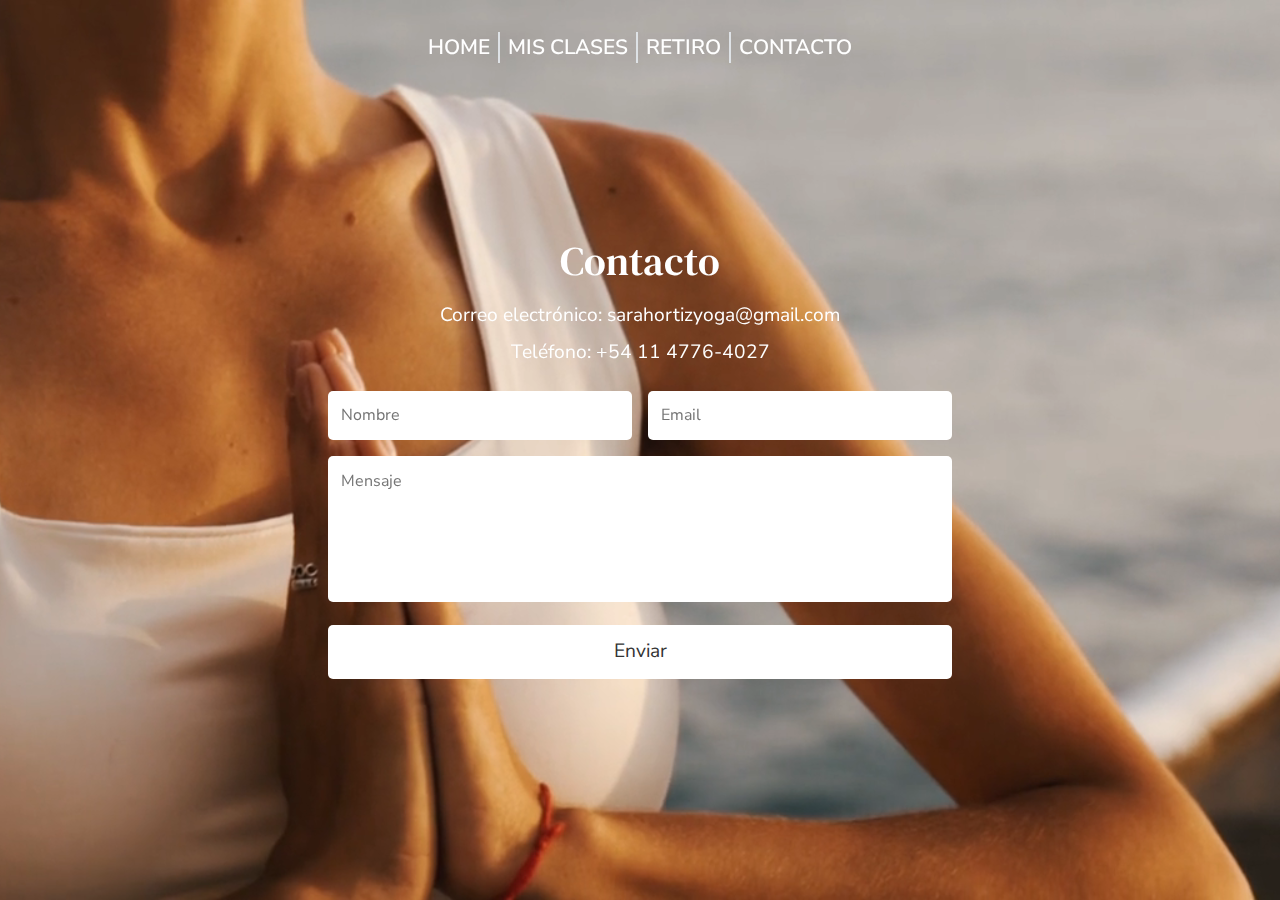
<file: paginas/contacto.html>
<!DOCTYPE html>
<html lang="es">

<head>
    <meta charset="UTF-8">
    <meta name="viewport" content="width=device-width, initial-scale=1.0">
    <title>Sarah Ortiz</title>
    <link rel="shortcut icon" href="../img/icono.png" type="image/x-icon">
    <link href="https://fonts.googleapis.com/css2?family=Nunito+Sans:ital,opsz,wght@0,6..12,200..1000;1,6..12,200..1000&display=swap" rel="stylesheet">
    <link href="https://fonts.googleapis.com/css2?family=DM+Serif+Text:ital@0;1&display=swap" rel="stylesheet">
    <link href="https://cdn.jsdelivr.net/npm/bootstrap@5.3.3/dist/css/bootstrap.min.css" rel="stylesheet"
        integrity="sha384-QWTKZyjpPEjISv5WaRU9OFeRpok6YctnYmDr5pNlyT2bRjXh0JMhjY6hW+ALEwIH" crossorigin="anonymous">
    <link rel="stylesheet" href="../estilos/contacto.css">
</head>

<body>
    <header>
        <video class="background-video" src="../img/video-portada.mp4" autoplay loop muted></video>
        <nav class="navbar navbar-expand-lg navbar-dark">
            <div class="container-fluid">
                <button class="navbar-toggler" type="button" data-bs-toggle="collapse"
                    data-bs-target="#navbarNavDropdown" aria-controls="navbarNavDropdown" aria-expanded="false"
                    aria-label="Toggle navigation">
                    <span class="navbar-toggler-icon"></span>
                </button>
                <div class="collapse navbar-collapse justify-content-center" id="navbarNavDropdown">
                    <ul class="navbar-nav mx-auto mt-4">
                        <li class="nav-item border-end border-2">
                          <a class="nav-link text-white py-0 fw-semibold"href="../">HOME</a>
                        </li>
                        <li class="nav-item border-end border-2">
                          <a class="nav-link text-white py-0 fw-semibold" href="../index.html#classes">MIS CLASES</a>
                        </li>
                        <li class="nav-item border-end border-2">
                          <a class="nav-link text-white py-0 fw-semibold" href="retiro.html">RETIRO</a>
                        </li>
                        <li class="nav-item">
                          <a class="nav-link text-white py-0 fw-semibold" href="contacto.html">CONTACTO</a>
                        </li>
                      </ul>
                </div>
            </div>
        </nav>
        <div class="overlay">
            <div class="content">
                <h1 class="title">Contacto</h1>
                <p class="info">Correo electrónico: sarahortizyoga@gmail.com</p>
                <p class="info">Teléfono: +54 11 4776-4027</p>
                <form class="contact-form">
                    <div class="form-group">
                        <input type="text" placeholder="Nombre">
                        <input type="email" placeholder="Email">
                    </div>
                    <textarea placeholder="Mensaje" rows="5"></textarea>
                    <button type="button" class="btn btn-light" id="boton" data-bs-toggle="modal" data-bs-target="#successModal">
                        Enviar
                    </button>
                </form>
            </div>
        </div>
    </header>
    <div class="modal fade" id="successModal" tabindex="-1" aria-labelledby="successModalLabel">
        <div class="modal-dialog">
            <div class="modal-content border-success">
                <div class="modal-header bg-success text-white">
                    <h5 class="modal-title" id="successModalLabel">¡Éxito!</h5>
                    <button type="button" class="btn-close text-white" data-bs-dismiss="modal"
                        aria-label="Cerrar"></button>
                </div>
                <div class="modal-body" style="color: black;">
                    <p>El mensaje se envió con éxito.</p>
                </div>
            </div>
        </div>
    </div>
    <script src="https://cdn.jsdelivr.net/npm/@popperjs/core@2.11.8/dist/umd/popper.min.js"
        integrity="sha384-I7E8VVD/ismYTF4hNIPjVp/Zjvgyol6VFvRkX/vR+Vc4jQkC+hVqc2pM8ODewa9r"
        crossorigin="anonymous"></script>
    <script src="https://cdn.jsdelivr.net/npm/bootstrap@5.3.3/dist/js/bootstrap.min.js"
        integrity="sha384-0pUGZvbkm6XF6gxjEnlmuGrJXVbNuzT9qBBavbLwCsOGabYfZo0T0to5eqruptLy"
        crossorigin="anonymous"></script>
</body>

</html>
</file>
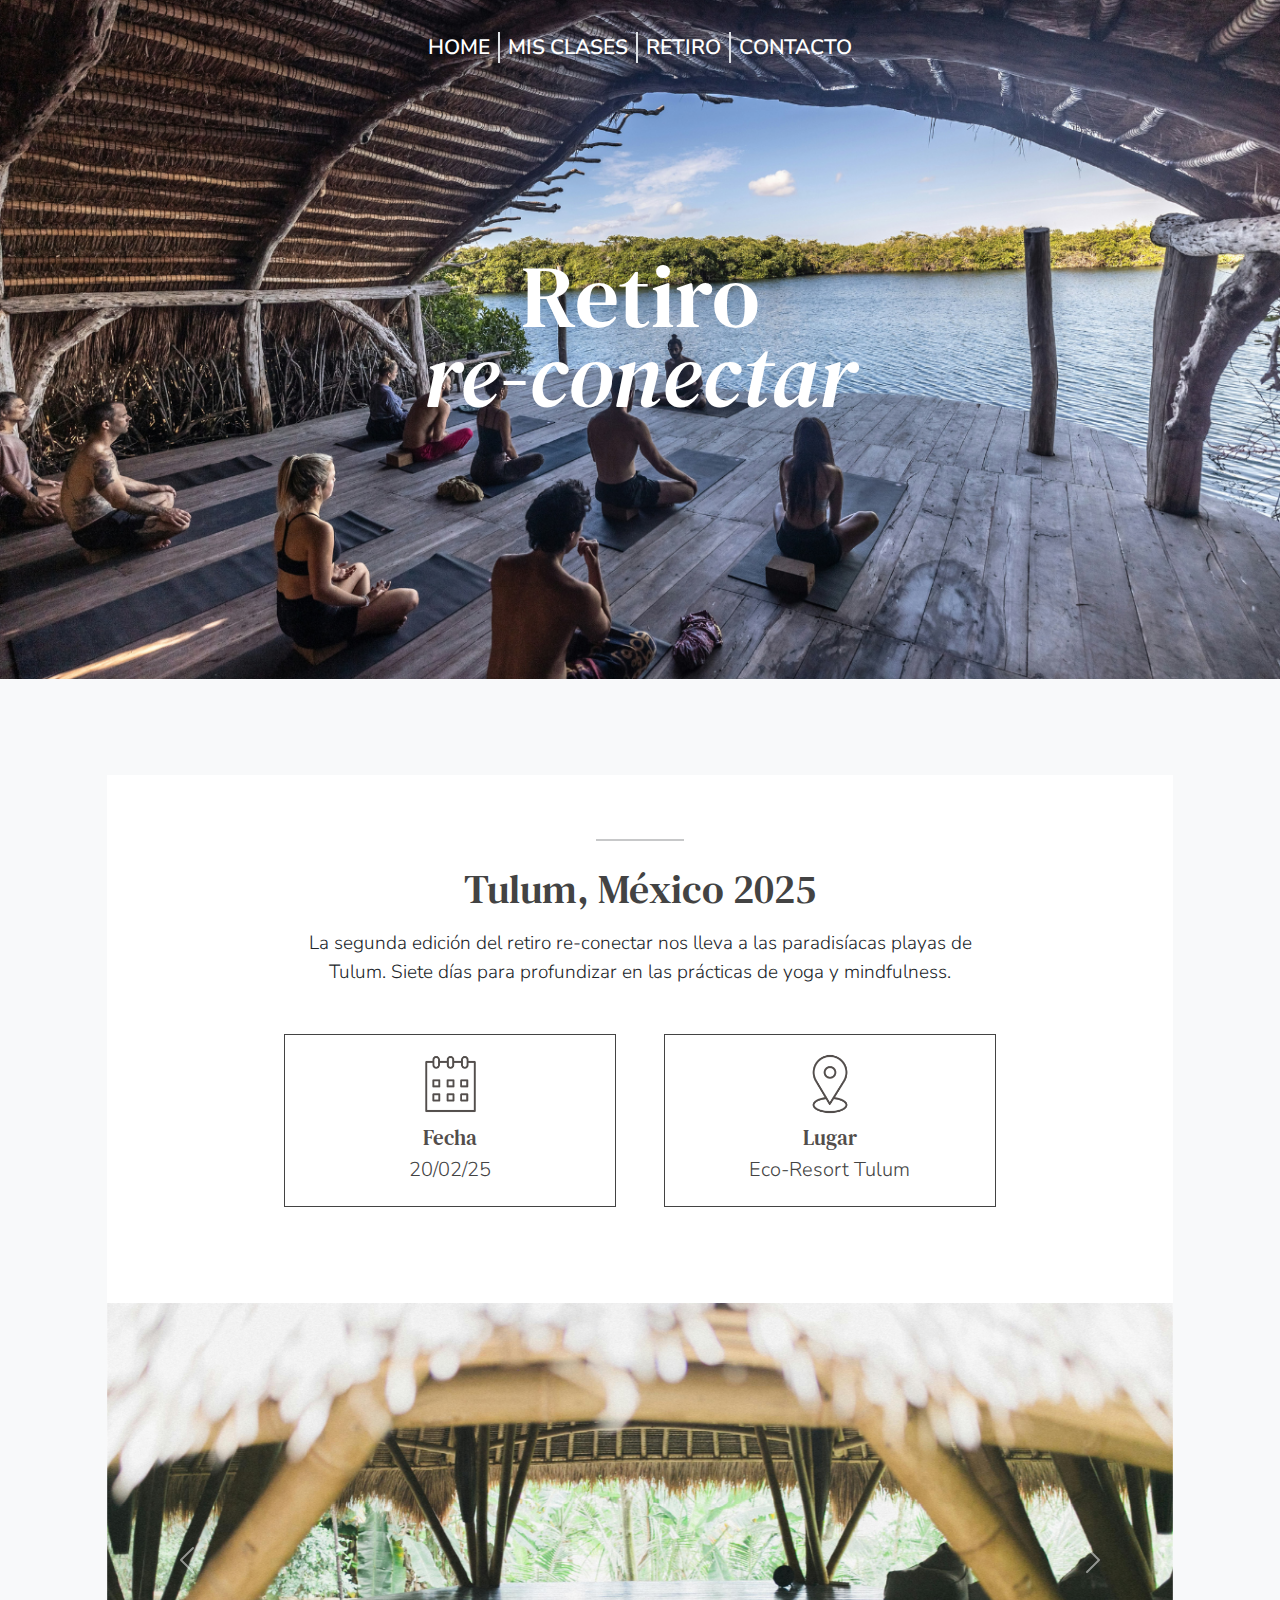
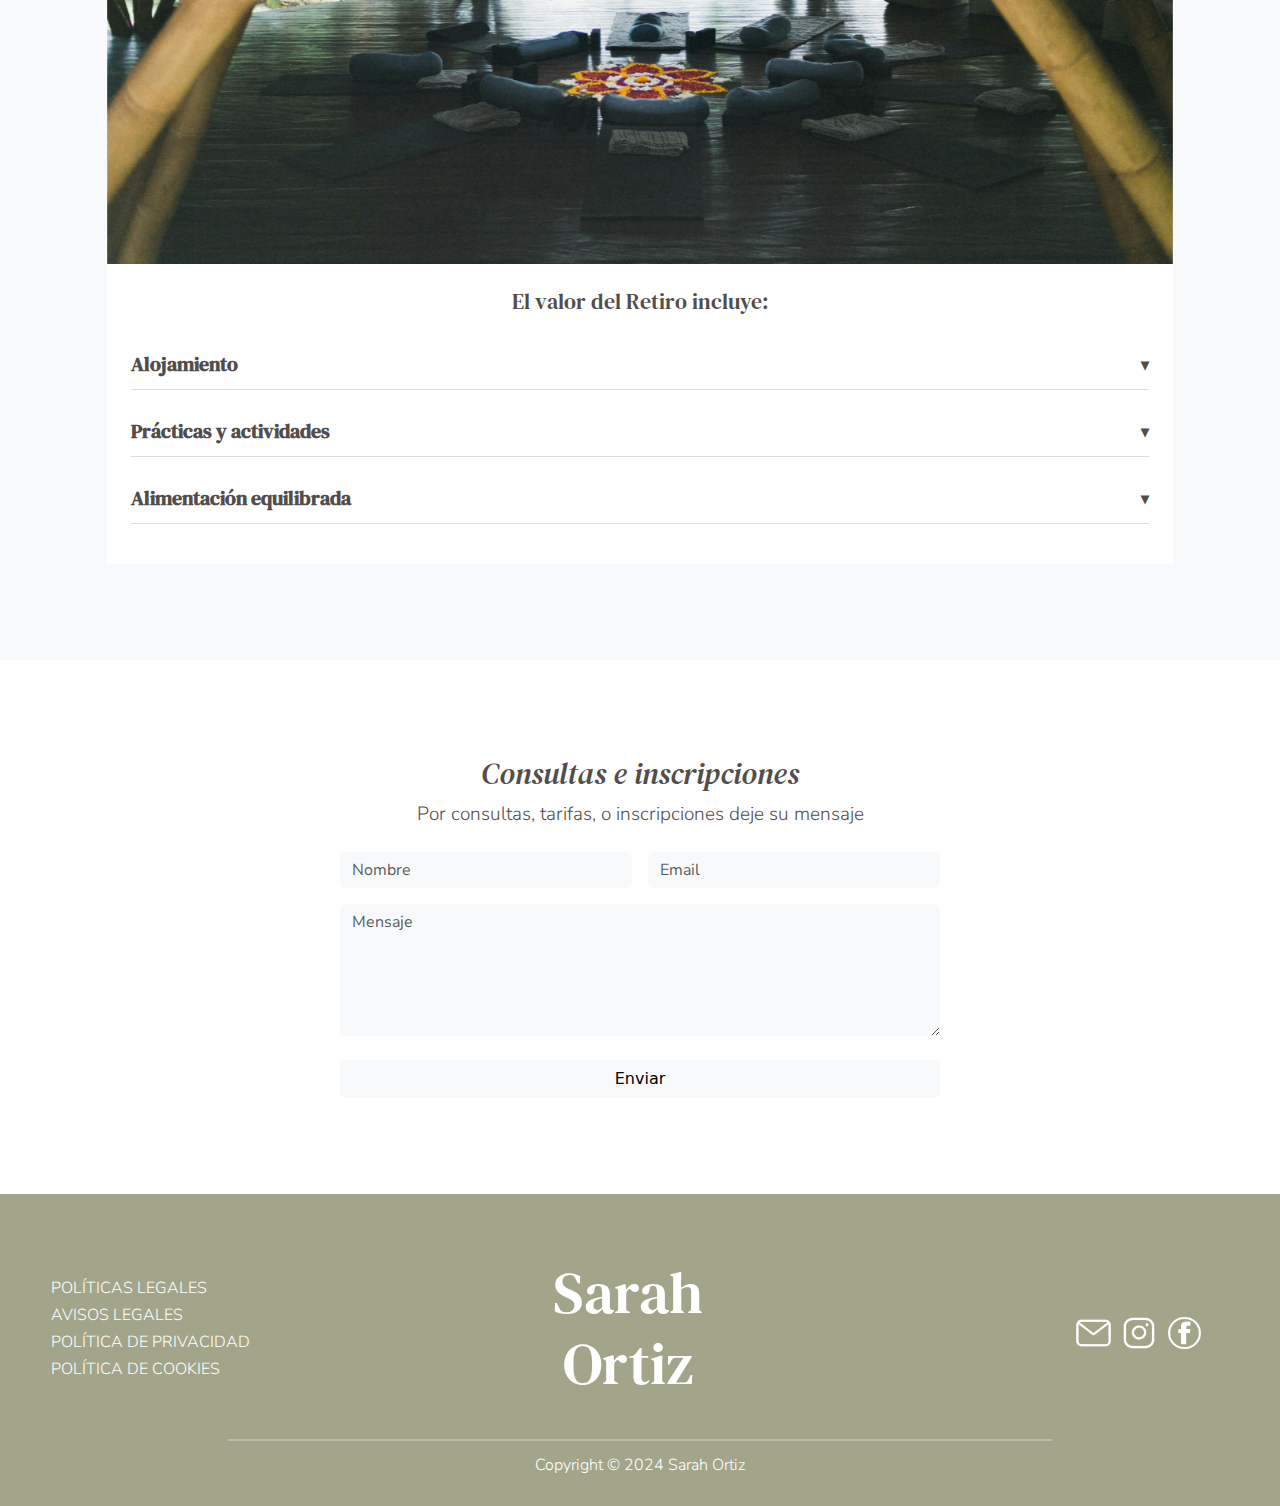
<file: paginas/retiro.html>
<!DOCTYPE html>
<html lang="es">

<head>
    <meta charset="UTF-8">
    <meta name="viewport" content="width=device-width, initial-scale=1.0">
    <title>Sarah Ortiz</title>
    <link rel="shortcut icon" href="../img/icono.png" type="image/x-icon">
    <link href="https://fonts.googleapis.com/css2?family=Nunito+Sans:ital,opsz,wght@0,6..12,200..1000;1,6..12,200..1000&display=swap" rel="stylesheet">
    <link href="https://fonts.googleapis.com/css2?family=DM+Serif+Text:ital@0;1&display=swap" rel="stylesheet">
    <link href="https://cdn.jsdelivr.net/npm/bootstrap@5.3.3/dist/css/bootstrap.min.css" rel="stylesheet"
        integrity="sha384-QWTKZyjpPEjISv5WaRU9OFeRpok6YctnYmDr5pNlyT2bRjXh0JMhjY6hW+ALEwIH" crossorigin="anonymous">
    <link rel="stylesheet" href="../estilos/retiro.css">
</head>

<body>
    <header>
        <nav class="navbar navbar-expand-lg navbar-dark">
            <div class="container-fluid">
                <button class="navbar-toggler" type="button" data-bs-toggle="collapse"
                    data-bs-target="#navbarNavDropdown" aria-controls="navbarNavDropdown" aria-expanded="false"
                    aria-label="Toggle navigation">
                    <span class="navbar-toggler-icon"></span>
                </button>
                <div class="collapse navbar-collapse justify-content-center" id="navbarNavDropdown">
                    <ul class="navbar-nav mt-4">
                        <li class="nav-item border-end border-2 nunito">
                            <a class="nav-link text-white py-0 fw-semibold"href="../index.html">HOME</a>
                        </li>
                        <li class="nav-item border-end border-2 nunito">
                            <a class="nav-link text-white py-0 fw-semibold" href="../index.html#classes">MIS CLASES</a>
                        </li>
                        <li class="nav-item border-end border-2 nunito">
                            <a class="nav-link text-white py-0 fw-semibold" href="retiro.html">RETIRO</a>
                        </li>
                        <li class="nav-item nunito">
                            <a class="nav-link text-white py-0 fw-semibold" href="contacto.html">CONTACTO</a>
                        </li>
                    </ul>
                </div>
            </div>
        </nav>
        <div class="position-relative">
            <img src="../img/foto-portada.png" alt="Portada" class="w-100">
            <div class="header-overlay position-absolute top-50 start-50 translate-middle text-center col-12">
                <h1 class="text-white custom-lh dm font-hero">
                    <span>Retiro</span>
                    <i>re-conectar</i>
                </h1>
            </div>
        </div>
    </header>
    <main>
        <section class="text-center d-flex justify-content-center bg-light py-5">
            <div class="d-flex flex-column align-items-center col-10 bg-white my-5 pt-3">
                <hr class="col-1 border-2 mt-5 mb-4">
                <h2 class="dm mb-3 font-extra-large" style="color: #434343;">Tulum, México 2025</h2>
                <p class="col-9 col-md-8 nunito mb-5 fw font-medium">
                    La segunda edición del retiro re-conectar nos lleva a las paradisíacas playas de Tulum.
                    Siete días para profundizar en las prácticas de yoga y mindfulness.
                </p>
                <div class="row justify-content-center gap-5 px-5">
                    <div class="col-12 col-md-4 border border-1 text-center p-3"
                        style="border-color: #434343 !important;">
                        <img src="../img/calendario.png" alt="" width="22%">
                        <h3 class="dm mt-2 font-large" style="color: #524d4b;">
                            Fecha
                        </h3>
                        <h4 class="nunito fw" style="font-size: 20px; color: #434343;">
                            20/02/25
                        </h4>
                    </div>
                    <div class="col-12 col-md-4 border border-1 text-center p-3"
                        style="border-color: #434343 !important;">
                        <img src="../img/ubicacion.png" alt="" width="22%">
                        <h3 class="dm mt-2 font-large" style="color: #524d4b;">
                            Lugar
                        </h3>
                        <h4 class="nunito fw" style="font-size: 20px; color: #434343;">
                            Eco-Resort Tulum
                        </h4>
                    </div>
                </div>
                <div id="carouselExampleAutoplaying" class="carousel slide mt-5 pt-5" data-bs-ride="carousel">
                    <div class="carousel-inner">
                        <div class="carousel-item active">
                            <img src="../img/foto-dos.png" class="d-block w-100" alt="...">
                        </div>
                        <div class="carousel-item">
                            <img src="../img/foto-tres.png" class="d-block w-100" alt="...">
                        </div>
                        <div class="carousel-item">
                            <img src="../img/foto-cuatro.png" class="d-block w-100" alt="...">
                        </div>
                        <div class="carousel-item">
                            <img src="../img/foto-cinco.png" class="d-block w-100" alt="...">
                        </div>
                    </div>
                    <button class="carousel-control-prev" type="button" data-bs-target="#carouselExampleAutoplaying"
                        data-bs-slide="prev">
                        <span class="carousel-control-prev-icon" aria-hidden="true"></span>
                        <span class="visually-hidden">Previous</span>
                    </button>
                    <button class="carousel-control-next" type="button" data-bs-target="#carouselExampleAutoplaying"
                        data-bs-slide="next">
                        <span class="carousel-control-next-icon" aria-hidden="true"></span>
                        <span class="visually-hidden">Next</span>
                    </button>
                </div>
                <div class="row justify-content-center p-4">
                    <h2 class="text-center mb-4 dm" style="font-size: 22px; color: #524d4b;">
                        El valor del Retiro incluye:
                    </h2>

                    <div class="mx-5 mb-3">
                        <div class="section-title dm font-medium" style="color: #524d4b;" data-bs-toggle="collapse"
                            data-bs-target="#section1">
                            Alojamiento
                            <span class="arrow">&#9662;</span>
                        </div>
                        <div id="section1" class="collapse collapse-content text-start ps-4 nunito fw"
                            style="font-size: 17px; color: #434343;">
                            7 días y 6 noches de alojamiento en Eco-Resort Tulum. Habitaciones dobles o triples, ropa de
                            cama y limpieza de las habitaciones, con acceso a uso del salón, del comedor, a la pileta y
                            al
                            mar con salida directa desde el complejo.
                        </div>
                    </div>

                    <div class="mx-5 mb-3">
                        <div class="section-title dm font-medium" style="color: #524d4b;" data-bs-toggle="collapse"
                            data-bs-target="#section2">
                            Prácticas y actividades
                            <span class="arrow">&#9662;</span>
                        </div>
                        <div id="section2" class="collapse collapse-content text-start ps-4 nunito fw"
                            style="font-size: 17px; color: #434343;">
                            <ul class="list-unstyled">
                                <li>Práctica suave y consciencia corporal el día de llegada</li>
                                <li>Prácticas de Ashtanga Yoga por las mañanas</li>
                                <li>Clases especiales de Respiración y Pranayama frente al mar</li>
                                <li>Rondas de Mantras, meditación y lectura por las noches</li>
                                <li>Sesión de YogaNidra</li>
                                <li>Clase introductoria a la Filosofía del Yoga</li>
                                <li>Clase introductoria de Meditación</li>
                                <li>Actividades sorpresa fuera de programa</li>
                                <li>Caminatas por la playa</li>
                                <li>Experiencia de silencio meditativo</li>
                            </ul>
                        </div>
                    </div>

                    <div class="mx-5 mb-3">
                        <div class="section-title dm font-medium" style="color: #524d4b;" data-bs-toggle="collapse"
                            data-bs-target="#section3">
                            Alimentación equilibrada
                            <span class="arrow">&#9662;</span>
                        </div>
                        <div id="section3" class="collapse collapse-content text-start ps-4 nunito fw"
                            style="font-size: 17px; color: #434343;">
                            Todas las comidas (desayuno, almuerzo, merienda y cena) están incluidas y planificadas por
                            nutricionistas. Alimentos frescos, locales u orgánicos, que proporcionan energía,
                            desintoxican
                            el organismo, mantienen altos niveles de energía y facilitan una experiencia de
                            introspección
                            profunda durante el retiro.
                        </div>
                    </div>
                </div>
            </div>
        </section>
        <section>
            <div class="container py-5 px-4 my-5">
                <div class="text-center mb-4">
                    <h3 class="dm" style="font-size: 30px; color: #524d4b;">
                        <i>Consultas e inscripciones</i>
                    </h3>
                    <p class="nunito fw font-medium" style="color: #524d4b;">
                        Por consultas, tarifas, o inscripciones deje su mensaje
                    </p>
                </div>
                <form class="mx-auto" style="max-width: 600px;">
                    <div class="row g-3">
                        <div class="col-md-6">
                            <input type="text" class="form-control bg-light border-0 nunito" placeholder="Nombre">
                        </div>
                        <div class="col-md-6">
                            <input type="email" class="form-control bg-light border-0 nunito" placeholder="Email">
                        </div>
                    </div>
                    <div class="mt-3">
                        <textarea class="form-control bg-light border-0 nunito" placeholder="Mensaje"
                            rows="5"></textarea>
                    </div>
                    <div class="mt-4 text-center">
                        <button type="button" class="btn btn-light col-12" data-bs-toggle="modal"
                            data-bs-target="#successModal">
                            Enviar
                        </button>

                        <div class="modal fade" id="successModal" aria-labelledby="successModalLabel">
                            <div class="modal-dialog">
                                <div class="modal-content border-success">
                                    <div class="modal-header bg-success text-white">
                                        <h5 class="modal-title" id="successModalLabel">¡Éxito!</h5>
                                        <button type="button" class="btn-close text-white" data-bs-dismiss="modal"
                                            aria-label="Cerrar"></button>
                                    </div>
                                    <div class="modal-body" style="color: black;">
                                        <p>El mensaje se envió con éxito.</p>
                                    </div>
                                </div>
                            </div>
                        </div>
                    </div>
                </form>
            </div>
        </section>
    </main>

    <footer>
        <div class="row justify-content-around align-items-center col-12">
            <div class="col-md-3 col-12 text-center text-lg-start mb-2">
                <h5 class="color nunito fw" style="font-size: 16px;">POLÍTICAS LEGALES</h5>
                <h5 class="color nunito fw" style="font-size: 16px;">AVISOS LEGALES</h5>
                <h5 class="color nunito fw" style="font-size: 16px;">POLÍTICA DE PRIVACIDAD</h5>
                <h5 class="color nunito fw" style="font-size: 16px;">POLÍTICA DE COOKIES</h5>
            </div>
            <div class="col-md-6 col-12 text-center mb-2">
                <h2 class="color dm" style="font-size: 59px;">Sarah<br>Ortiz</h2>
            </div>
            <div class="col-md-3 col-12 text-center text-lg-end mb-2">
                <a href="https://mail.google.com" target="_blank"><img src="../img/gmail.png" alt="" width="15%"></a>
                <a href="https://www.instagram.com/" target="_blank"><img src="../img/instagram.png" alt="" width="15%"></a>
                <a href="https://www.facebook.com/" target="_blank"><img src="../img/facebook.png" alt="" width="15%"></a>
            </div>
        </div>
        <div class="copyright-footer text-center">
            <hr style="width: 70%; border: 1px solid #fff; margin: 2% auto 1% auto;">
            <p class="color nunito fw">Copyright © 2024 Sarah Ortiz</p>
        </div>
    </footer>
    <script src="https://cdn.jsdelivr.net/npm/bootstrap@5.3.3/dist/js/bootstrap.bundle.min.js"
        integrity="sha384-YvpcrYf0tY3lHB60NNkmXc5s9fDVZLESaAA55NDzOxhy9GkcIdslK1eN7N6jIeHz"
        crossorigin="anonymous"></script>
</body>

</html>
</file>
<file: estilos/contacto.css>
* {
    margin: 0;
    padding: 0;
    box-sizing: border-box;
}

body {
    font-family: 'Nunito Sans', sans-serif;
    color: #fff;
}

header {
    position: relative;
    width: 100%;
    height: 100vh;
    overflow: hidden;
    z-index: 0;
}

.background-video {
    position: absolute;
    top: 0;
    left: 0;
    width: 100%;
    height: 100%;
    object-fit: cover;
    z-index: -1;
}

.navbar {
    position: absolute;
    top: 0;
    left: 0;
    right: 0;
    z-index: 10;
}

.navbar-nav .nav-link {
    color: #fff;
    padding: 0.5rem 1rem;
    font-size: 1.3rem;
}

.navbar-toggler-icon {
    color: #fff;
}

.overlay {
    position: absolute;
    top: 0;
    left: 0;
    width: 100%;
    height: 100%;
    display: flex;
    flex-direction: column;
    align-items: center;
    justify-content: center;
    text-align: center;
    padding: 1rem;
}

.content {
    margin-top: 1rem;
    width: 50%;
}

.title {
    font-family: 'DM Serif Text', serif;
    font-size: 2.5rem;
    margin-bottom: 1rem;
}

.info {
    font-size: 1.2rem;
    margin: 0.5rem 0;
}

.contact-form {
    margin-top: 1.5rem;
}

.form-group {
    display: flex;
    flex-wrap: wrap;
    gap: 1rem;
    margin-bottom: 1rem;
}

.form-group input {
    flex: 1;
    padding: 0.8rem;
    font-size: 1rem;
    border: none;
    border-radius: 5px;
}

textarea {
    width: 100%;
    padding: 0.8rem;
    font-size: 1rem;
    border: none;
    border-radius: 5px;
    margin-bottom: 1rem;
    resize: none;
}

#boton {
    width: 100%;
    padding: 0.8rem;
    font-size: 1.2rem;
    color: #333;
    background: #fff;
    border: none;
    border-radius: 5px;
    cursor: pointer;
}

#boton:hover {
    background: #ddd;
}

@media (max-width: 768px) {
    .title {
        font-size: 2rem;
    }

    .info {
        font-size: 1rem;
    }

    .content{
        width: 90%;
    }

    .form-group input {
        width: 100%;
    }

    #boton {
        font-size: 1rem;
    }

    li{
        border: none;
    }
}
</file>
<file: estilos/retiro.css>
.nunito {
  font-family: "Nunito Sans", sans-serif;
}

.dm {
  font-family: "DM Serif Text", serif;
}

.color {
  color: #fff;
}

.custom-lh {
  line-height: 0.9;
}

.fw {
  font-weight: 300;
}

.font-small {
  font-size: 14px;
}

.font-medium {
  font-size: 19px;
}

.font-large {
  font-size: 21px;
}

.font-extra-large {
  font-size: 40px;
}

.font-hero {
  font-size: 88px;
}


header {
  width: 100%;
  position: relative;
}

.navbar {
  position: absolute;
  top: 0;
  left: 0;
  right: 0;
  z-index: 10;
}

li {
  font-size: 1.3rem;
}

.header-overlay h1 span {
  display: block;
}

.header-overlay h1 i {
  display: block;
}


.section-title {
  font-size: 1.25rem;
  font-weight: bold;
  cursor: pointer;
  border-bottom: 1px solid #ddd;
  padding: 10px 0;
  display: flex;
  justify-content: space-between;
  align-items: center;
}

.collapse-content {
  padding: 10px 0;
  border-bottom: 1px solid #ddd;
}

.arrow {
  font-size: 1rem;
  transition: transform 0.3s;
}

.collapsed .arrow {
  transform: rotate(-90deg);
}

footer {
  background-color: #a3a58b;
  padding: 5% 4% 1% 4%;
}

@media (max-width: 768px) {
  .font-hero {
    font-size: 50px;
  }

  .font-large {
    font-size: 20px;
  }

  h4 {
    font-size: 10px;
  }

  li {
    border: none;
  }
}
</file>
